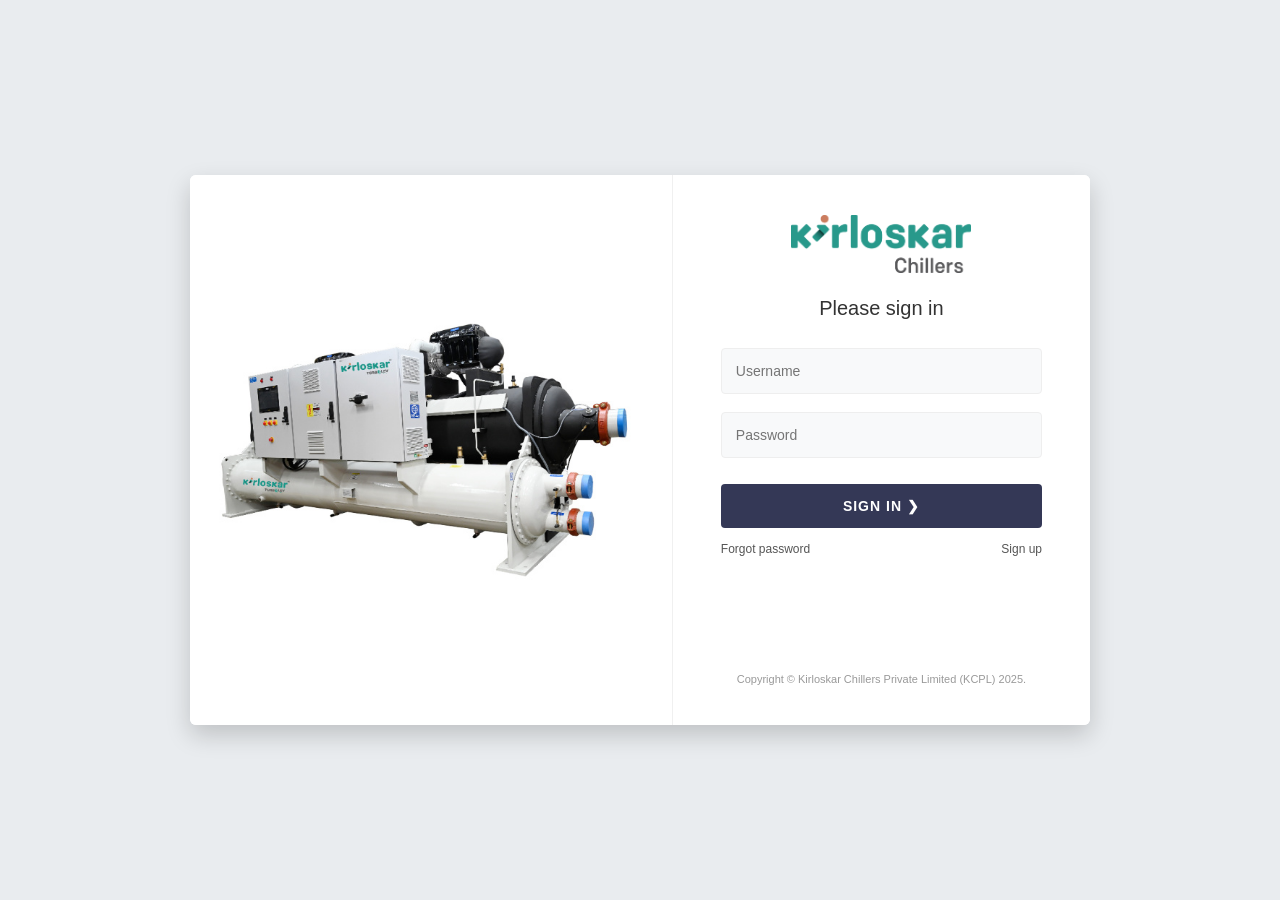
<file: frontend/login.html>
<!DOCTYPE html>
<html lang="en">
<head>
    <meta charset="UTF-8">
    <meta name="viewport" content="width=device-width, initial-scale=1.0">
    <title>Sign In - Kirloskar Chillers</title>
    <link rel="stylesheet" href="css/styles.css">
</head>
<body class="login-body">

<div class="main-container">

    <!-- LEFT SIDE: SLIDESHOW -->
    <div class="left-panel">
        <img src="assets/3.jpeg"                                                          class="slide-img active" alt="Chiller 1">
        <img src="assets/1.jpeg"                                                          class="slide-img"        alt="Chiller 2">
        <img src="assets/kirloskar-air-cooled-chiller__1_.png"                            class="slide-img"        alt="Chiller 3">
        <img src="assets/kirloskar-chillers-prodigy-water-cooled-img1_copy_600x360__1_.jpg" class="slide-img"      alt="Chiller 4">
        <img src="assets/kirloskar-chillers-prodigy-air-cooled-img2-1_600x360.png"        class="slide-img"        alt="Chiller 5">
    </div>

    <!-- RIGHT SIDE: FORM -->
    <div class="right-panel">

        <div class="logo-container">
            <img src="assets/chillers_logo.png" alt="Kirloskar Chillers">
        </div>

        <h2>Please sign in</h2>

        <div class="input-group">
            <input type="text"     id="username" placeholder="Username" autocomplete="username">
        </div>

        <div class="input-group">
            <input type="password" id="password" placeholder="Password" autocomplete="current-password">
        </div>

        <button class="login-btn" onclick="handleLogin()">
            Sign In &#10095;
        </button>

        <p id="error-msg" class="error-msg"></p>

        <div class="links">
            <a href="#">Forgot password</a>
            <a href="#">Sign up</a>
        </div>

        <div class="footer-text">
            Copyright &copy; Kirloskar Chillers Private Limited (KCPL) 2025.
        </div>
    </div>
</div>

<script>
    // ── Slideshow ──────────────────────────────────────────────────────────────
    const slides = document.querySelectorAll('.slide-img');
    let currentSlide = 0;

    function startSlideshow() {
        if (slides.length === 0) return;
        setInterval(() => {
            slides[currentSlide].classList.remove('active');
            currentSlide = (currentSlide + 1) % slides.length;
            slides[currentSlide].classList.add('active');
        }, 3000);
    }
    window.onload = startSlideshow;

    // ── Login ──────────────────────────────────────────────────────────────────
    const BACKEND_URL = 'http://localhost:5000';

    async function handleLogin() {
        const username = document.getElementById('username').value.trim();
        const password = document.getElementById('password').value;
        const errorMsg = document.getElementById('error-msg');

        errorMsg.style.display = 'none';

        if (!username || !password) {
            errorMsg.textContent = 'Please enter both username and password.';
            errorMsg.style.display = 'block';
            return;
        }

        try {
            const response = await fetch(`${BACKEND_URL}/login`, {
                method: 'POST',
                headers: { 'Content-Type': 'application/json' },
                body: JSON.stringify({ username, password })
            });

            const data = await response.json();

            if (response.ok) {
                sessionStorage.setItem('isLoggedIn', 'true');
                sessionStorage.setItem('currentUser', username);
                window.location.href = 'index.html';
            } else {
                errorMsg.textContent = data.error || 'Login failed.';
                errorMsg.style.display = 'block';
            }
        } catch (err) {
            errorMsg.textContent = 'Connection error. Is the server running?';
            errorMsg.style.display = 'block';
        }
    }

    document.addEventListener('keypress', e => { if (e.key === 'Enter') handleLogin(); });
</script>

</body>
</html>
</file>
<file: frontend/css/styles.css>
/* ============================================================
   Kirloskar Chiller Selection Tool - Shared Stylesheet
   ============================================================ */

/* --- RESET & BASE --- */
*, *::before, *::after { box-sizing: border-box; margin: 0; padding: 0; }

body {
    font-family: 'Segoe UI', Tahoma, Geneva, Verdana, sans-serif;
    background: #eef2f5;
    color: #333;
    min-height: 100vh;
}

/* ============================================================
   NEW SIDEBAR - Always visible icon strip, expands on click
   ============================================================ */
.new-sidebar {
    position: fixed;
    top: 0; left: 0;
    height: 100%;
    width: 56px;
    background-color: #2e3250;
    display: flex;
    flex-direction: column;
    align-items: stretch;
    z-index: 1000;
    overflow: hidden;
    transition: width 0.3s ease;
    box-shadow: 3px 0 12px rgba(0, 0, 0, 0.3);
}

.new-sidebar.expanded {
    width: 210px;
}

.sb-hamburger {
    display: flex;
    flex-direction: column;
    justify-content: center;
    align-items: center;
    gap: 5px;
    min-height: 56px;
    cursor: pointer;
    padding: 16px 0;
    flex-shrink: 0;
}

.sb-hamburger span {
    display: block;
    width: 22px;
    height: 2px;
    background: #9099c0;
    border-radius: 2px;
    transition: background 0.2s;
}

.sb-hamburger:hover span { background: #fff; }

.sb-item {
    display: flex;
    align-items: center;
    padding: 14px 0;
    color: #9099c0;
    cursor: pointer;
    white-space: nowrap;
    transition: background 0.2s, color 0.2s;
    user-select: none;
}

.sb-item:hover { background: rgba(255, 255, 255, 0.07); color: #fff; }
.sb-item.active { background: #6c63ff; color: #fff; }

.sb-icon {
    min-width: 56px;
    text-align: center;
    font-size: 17px;
    flex-shrink: 0;
    color: inherit;
}

.sb-label {
    font-size: 14px;
    font-weight: 500;
    opacity: 0;
    transition: opacity 0.2s;
    pointer-events: none;
    color: inherit;
}

.new-sidebar.expanded .sb-label { opacity: 1; pointer-events: auto; }

.sb-logout { margin-top: auto; border-top: 1px solid #4a4e69; }

/* ============================================================
   SIDEBAR SUBMENUS
   ============================================================ */
.sb-submenu { display: none; flex-direction: column; background: #252845; overflow: hidden; }
.sb-submenu.open { display: flex; }
.sb-level2 { background: #1e2038; }
.sb-level3 { background: #181a30; }

.sb-sub-group { display: flex; align-items: center; gap: 8px; padding: 10px 16px 10px 20px; color: #9099c0; cursor: pointer; font-size: 13px; font-weight: 600; transition: background 0.2s, color 0.2s; white-space: nowrap; }
.sb-sub-group:hover { background: rgba(255,255,255,0.06); color: #fff; }
.sb-sub-group-icon { margin-right: 4px; font-size: 13px; }
.sb-sub-group-label { flex: 1; }
.sb-level2-group { padding-left: 28px; font-size: 12px; }

.sb-sub-item { display: block; padding: 8px 16px 8px 32px; color: #8a93b8; font-size: 12.5px; text-decoration: none; white-space: nowrap; transition: background 0.2s, color 0.2s; }
.sb-sub-item:hover { background: rgba(255,255,255,0.05); color: #fff; }
.sb-level3-item { padding-left: 44px; font-size: 12px; color: #7a83a8; }
.sb-level3-item:hover { color: #fff; }

.sb-arrow { font-size: 10px; transition: transform 0.25s; margin-left: 4px; }
.sb-arrow.open { transform: rotate(180deg); }
.new-sidebar:not(.expanded) .sb-submenu { display: none !important; }

/* ============================================================
   HEADER & CONTAINER
   ============================================================ */
.main-header {
    display: flex;
    align-items: center;
    justify-content: space-between;
    margin-bottom: 24px;
    padding-bottom: 16px;
    border-bottom: 2px solid #343856;
}

.header-content { display: flex; align-items: center; gap: 12px; }
.header-logo { max-height: 40px; }
.main-header h1 { color: #343856; font-size: 1.8em; font-weight: 700; }

.container {
    background: white;
    border-radius: 10px;
    padding: 24px;
    box-shadow: 0 2px 12px rgba(0, 0, 0, 0.08);
    margin: 16px auto;
    max-width: 1200px;
    position: relative;
}

/* ============================================================
   FORMS & COMPARISON COLUMNS
   ============================================================ */
.form-item { margin-bottom: 18px; }
.form-item label { display: block; margin-bottom: 6px; font-weight: 600; font-size: 13px; color: #222; }

input[type="text"], select {
    width: 100%;
    padding: 9px 12px;
    border: 1px solid #ccc;
    border-radius: 6px;
    font-size: 14px;
    color: #333;
    background: #fff;
    transition: border-color 0.2s;
}

input[type="text"]:focus, select:focus {
    outline: none;
    border-color: #343856;
    box-shadow: 0 0 0 2px rgba(52,56,86,0.1);
}

.unit-input-group { display: flex; gap: 8px; }
.unit-input-group input, .unit-input-group select { flex: 1; }

.comparison-container {
    display: grid;
    grid-template-columns: 1fr 1fr;
    gap: 20px;
    margin: 16px 0;
}

.comparison-column {
    background: #f8f9fa;
    padding: 18px;
    border-radius: 10px;
    border: 1px solid #e0e0e0;
}

.comparison-column h3 {
    text-align: center;
    color: #fff;
    margin-bottom: 18px;
    font-size: 1.1em;
    padding: 10px;
    background: #343856;
    border-radius: 7px;
}

/* ============================================================
   BUTTONS & MESSAGES
   ============================================================ */
.btn {
    background-color: #343856;
    color: white;
    padding: 9px 18px;
    border: none;
    border-radius: 6px;
    font-size: 13px;
    font-weight: 600;
    cursor: pointer;
    display: inline-flex;
    align-items: center;
    gap: 6px;
    transition: background 0.2s, transform 0.1s;
}

.btn:hover { background-color: #2a2d47; transform: translateY(-1px); }
.btn-back { background-color: #6c757d; }
.btn-back:hover { background-color: #545b62; }
.submit-button-container { display: flex; justify-content: flex-end; margin-top: 12px; }

#response-message {
    margin-top: 14px;
    padding: 12px;
    border-radius: 7px;
    font-weight: bold;
    text-align: center;
    display: none;
    font-size: 13px;
}

.message.success { background: #d4edda; color: #155724; border: 1px solid #c3e6cb; }
.message.error   { background: #f8d7da; color: #721c24; border: 1px solid #f5c6cb; }
.message.loading { background: #fff3cd; color: #856404; border: 1px solid #ffeeba; }

.loading-spinner {
    display: none;
    text-align: center;
    padding: 20px;
}

.spinner {
    border: 4px solid #e0e0e0;
    border-top: 4px solid #343856;
    border-radius: 50%;
    width: 40px; height: 40px;
    animation: spin 1s linear infinite;
    margin: 0 auto 10px;
}

@keyframes spin {
    0%   { transform: rotate(0deg); }
    100% { transform: rotate(360deg); }
}

/* ============================================================
   RESULTS TABLES
   ============================================================ */
.summary-table {
    width: 100%;
    border-collapse: collapse;
    background: #fff;
    margin-bottom: 20px;
    border: 1px solid #ddd;
}

.summary-table th, .summary-table td {
    border: 1px solid #ddd;
    padding: 10px 8px;
    text-align: center;
    vertical-align: middle;
}

.summary-table th { background-color: #343856; color: white; font-size: 12px; font-weight: 600; }
.btn-model { background-color: #007bff; color: white; padding: 6px 16px; border-radius: 4px; font-size: 12px; font-weight: bold; border: none; cursor: pointer; transition: background 0.2s; }
.btn-model:hover { background-color: #0056b3; }

.table-container { background: #fff; border: 1px solid #ddd; border-radius: 6px; overflow: hidden; font-size: 12px; margin-bottom: 15px; }
.table-container h3 { margin: 0; padding: 7px 12px; background-color: #343856; color: white; font-size: 12px; text-align: center; text-transform: uppercase; letter-spacing: 0.5px; }
.styled-table { width: 100%; border-collapse: collapse; table-layout: fixed; }
.styled-table th, .styled-table td { padding: 5px 8px; border-bottom: 1px solid #eee; vertical-align: middle; word-wrap: break-word; }
.styled-table th { background-color: #f0f2f5; color: #343856; font-weight: 700; text-align: center; font-size: 11px; }
.styled-table tbody td:first-child { font-weight: 600; text-align: left; background-color: #fafafa; color: #343856; width: 38%; }
.styled-table tbody td:not(:first-child) { text-align: center; }
.styled-table tr:nth-child(even) { background-color: #fcfcfc; }
.styled-table tr:hover { background-color: #f1f4ff; }


/* ============================================================
   VIEWS: GA & P&ID + DOCUMENT TABS
   ============================================================ */
/* Document Tabs Style */
.doc-tabs {
    display: flex;
    background-color: #e9ecef;
    border-bottom: 2px solid #ccc;
    margin-bottom: 20px;
    flex-wrap: wrap;
}

.doc-tab {
    background-color: transparent;
    border: 1px solid transparent;
    border-bottom: none;
    outline: none;
    cursor: pointer;
    padding: 10px 20px;
    font-size: 14px;
    transition: 0.3s;
    color: #444;
}

.doc-tab:hover {
    background-color: #ddd;
}

.doc-tab.active {
    background-color: white;
    border: 1px solid #ccc;
    border-bottom: 2px solid white;
    margin-bottom: -2px; 
    font-weight: bold;
    color: #000;
}

/* Radio List inside Documents */
.radio-list label {
    display: flex;
    align-items: center;
    gap: 10px;
    font-size: 14px;
    margin-bottom: 10px;
    cursor: pointer;
    color: #333;
}

.radio-list input[type="radio"] {
    width: 16px;
    height: 16px;
    cursor: pointer;
}

.doc-download-btn {
    background-color: #00796b !important; 
    font-size: 14px;
    padding: 10px 20px;
    border-radius: 4px;
    font-weight: bold;
}

.doc-download-btn:hover {
    background-color: #00564d !important;
}

/* Teal Footer below documents */
.doc-footer {
    background-color: #00796b;
    color: white;
    text-align: center;
    padding: 10px;
    font-size: 12px;
    margin-top: 40px;
    border-radius: 4px;
}

/* GA & P&ID Search Area */
.ga-search-box {
    display: flex;
    gap: 15px;
    background: #f8f9fa;
    padding: 20px;
    border-radius: 8px;
    border: 1px solid #e9ecef;
    margin-top: 20px;
}

.ga-result-box {
    margin-top: 20px;
    padding: 20px;
    background: #eefdf5;
    border: 1px solid #c3e6cb;
    border-radius: 8px;
    display: flex;
    align-items: center;
    gap: 20px;
}


/* ============================================================
   LOGIN PAGE
   ============================================================ */
.login-body {
    background-color: #e9ecef;
    display: flex;
    justify-content: center;
    align-items: center;
    height: 100vh;
}

.main-container {
    display: flex;
    width: 900px;
    height: 550px;
    background-color: #fff;
    box-shadow: 0 10px 25px rgba(0,0,0,0.18);
    border-radius: 6px;
    overflow: hidden;
}

.left-panel {
    flex: 1.2;
    background-color: #ffffff;
    position: relative;
    overflow: hidden;
    display: flex;
    justify-content: center;
    align-items: center;
    border-right: 1px solid #f0f0f0;
}

.slide-img {
    position: absolute;
    width: 90%; height: 90%;
    object-fit: contain;
    opacity: 0;
    transition: opacity 1s ease-in-out;
}

.slide-img.active { opacity: 1; }

.right-panel {
    flex: 0.8;
    padding: 40px 48px;
    display: flex;
    flex-direction: column;
    justify-content: center;
    background-color: #fff;
}

.logo-container { text-align: center; margin-bottom: 20px; }
.logo-container img { width: 180px; }

.right-panel h2 {
    color: #333;
    font-weight: 400;
    text-align: center;
    margin-bottom: 28px;
    font-size: 20px;
}

.input-group { margin-bottom: 18px; }
.input-group input {
    width: 100%;
    padding: 14px;
    background-color: #f8f9fa;
    border: 1px solid #eee;
    border-radius: 4px;
    outline: none;
    font-size: 14px;
    color: #555;
    transition: 0.3s;
}

.input-group input:focus {
    background-color: #fff;
    border-color: #343856;
    box-shadow: 0 0 5px rgba(52,56,86,0.2);
}

.login-btn {
    width: 100%;
    padding: 14px;
    background-color: #343856;
    color: white;
    border: none;
    border-radius: 4px;
    font-size: 14px;
    font-weight: bold;
    cursor: pointer;
    text-transform: uppercase;
    letter-spacing: 1px;
    margin-top: 8px;
    transition: background 0.3s;
}

.login-btn:hover { background-color: #2a2d47; }
.links { display: flex; justify-content: space-between; margin-top: 14px; font-size: 12px; }
.links a { text-decoration: none; color: #555; }
.links a:hover { text-decoration: underline; color: #343856; }
.footer-text { margin-top: auto; text-align: center; font-size: 11px; color: #999; padding-top: 18px; }
.error-msg { color: #dc3545; font-size: 13px; text-align: center; margin-top: 8px; display: none; }

/* ============================================================
   RESPONSIVE
   ============================================================ */
@media (max-width: 768px) {
    .comparison-container { grid-template-columns: 1fr; }
    .main-container { flex-direction: column; width: 95%; height: auto; }
    .left-panel { display: none; }
    .right-panel { padding: 30px 24px; }
    .container { padding: 16px; margin: 8px; }
    .main-header h1 { font-size: 1.3em; }
    .ga-search-box { flex-direction: column; }
}
</file>
